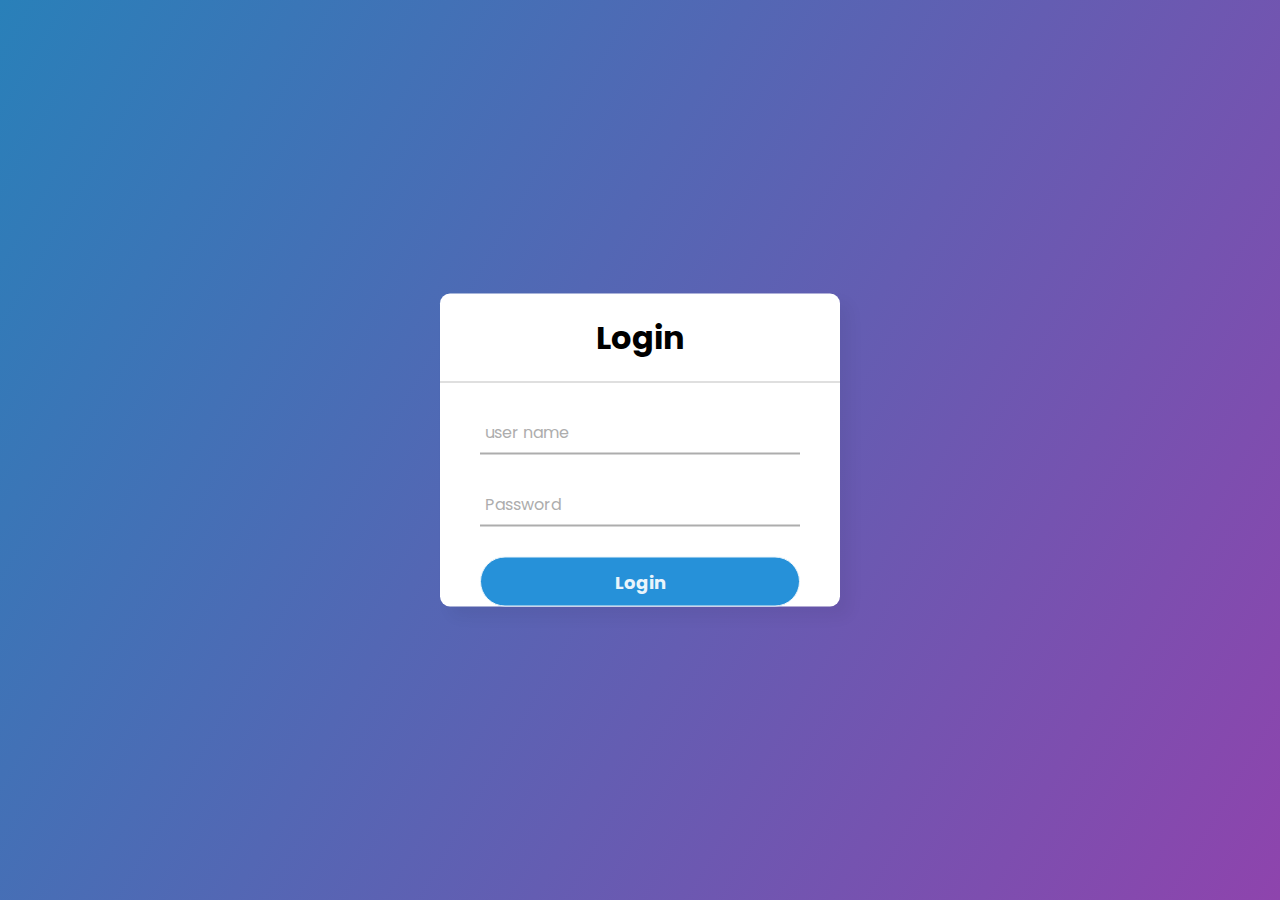
<file: index.html>
<!DOCTYPE html>
<!-- Coding By CodingNepal - youtube.com/codingnepal -->
<html lang="en" dir="ltr">
  <head>
    <meta charset="utf-8">
    <title>Animated Login Form | CodingNepal</title>
    <link rel="stylesheet" href="style.css">
  </head>
  <body>
    <div class="center">
      <h1>Login</h1>
      <form method="post">
        <div class="txt_field">
          <input type="text" required>
          <span></span>
          <label>user name</label>
        </div>
        
        <div class="txt_field">
          <input type="password" required>
          <span></span>
          <label>Password</label>
        </div>
      <input type="submit" class="btn_active" value="Login" onclick="location.href='acc.html';">
        </div>
      </form>
    </div>
  </body>
</html>
</file>
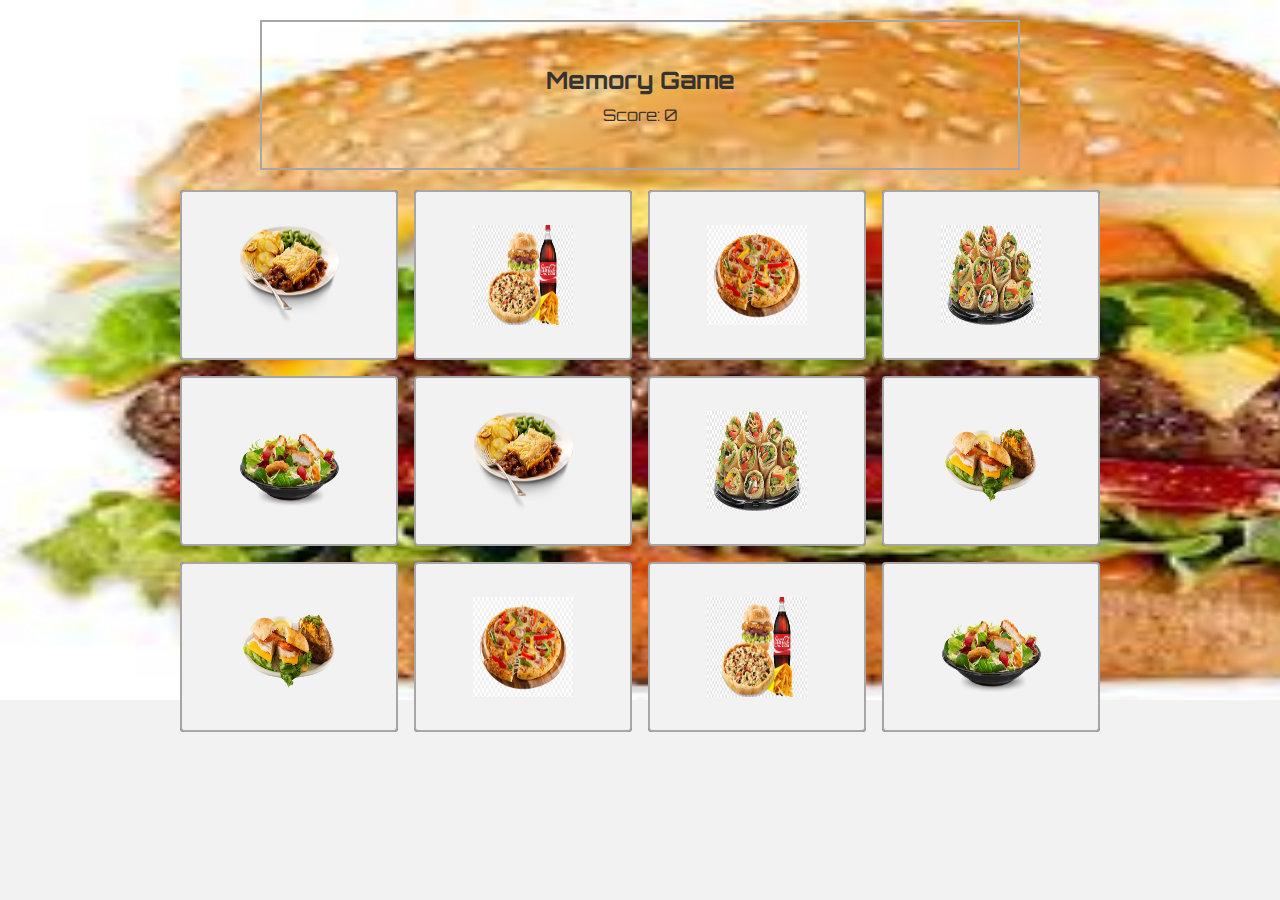
<file: acc.html>
<!DOCTYPE html>
<html lang="en">
<head>
    <meta charset="UTF-8">
    <meta http-equiv="X-UA-Compatible" content="IE=edge">
    <meta name="viewport" content="width=device-width, initial-scale=1.0">
    <title>Memory Game</title>
    <link rel="stylesheet" href="css/style.css">
    <link rel="preconnect" href="https://fonts.googleapis.com">
<link rel="preconnect" href="https://fonts.gstatic.com" crossorigin>
<link href="https://fonts.googleapis.com/css2?family=Orbitron&display=swap" rel="stylesheet">
<script defer src="script.js"></script>
</head>

<body>
    <div class="head">
        <h2>Memory Game</h2>
        <div class="score">Score: <span>0</span></div>
    </div>

    <div class="container">
        <div class="cell">
            <div class="front" data-index="1"><img src="css/img/1.png" alt=""></div>
            <div class="back"></div>
        </div>
        <div class="cell">
            <div class="front" data-index="1"><img src="css/img/2.png" alt=""></div>
            <div class="back"></div>
        </div>
        <div class="cell">
            <div class="front" data-index="2"><img src="css/img/3.png" alt=""></div>
            <div class="back"></div>
        </div>
        <div class="cell">
            <div class="front" data-index="2"><img src="css/img/4.png" alt=""></div>
            <div class="back"></div>
        </div>
        <div class="cell">
            <div class="front" data-index="3"><img src="css/img/5.png" alt=""></div>
            <div class="back"></div>
        </div>
        <div class="cell">
            <div class="front" data-index="3"><img src="css/img/6.png" alt=""></div>
            <div class="back"></div>
        </div>
        <div class="cell">
            <div class="front" data-index="4"><img src="css/img/7.png" alt=""></div>
            <div class="back"></div>
        </div>
        <div class="cell">
            <div class="front" data-index="4"><img src="css/img/8.png" alt=""></div>
            <div class="back"></div>
        </div>
        <div class="cell">
            <div class="front" data-index="5"><img src="css/img/9.png" alt=""></div>
            <div class="back"></div>
        </div>
        <div class="cell">
            <div class="front" data-index="5"><img src="css/img/10.png" alt=""></div>
            <div class="back"></div>
        </div>
        <div class="cell">
            <div class="front" data-index="6"><img src="css/img/11.png" alt=""></div>
            <div class="back"></div>
        </div>
        <div class="cell">
            <div class="front" data-index="6"><img src="css/img/12.png" alt=""></div>
            <div class="back"></div>
        </div>
    </div>
</body>
</html>
</file>
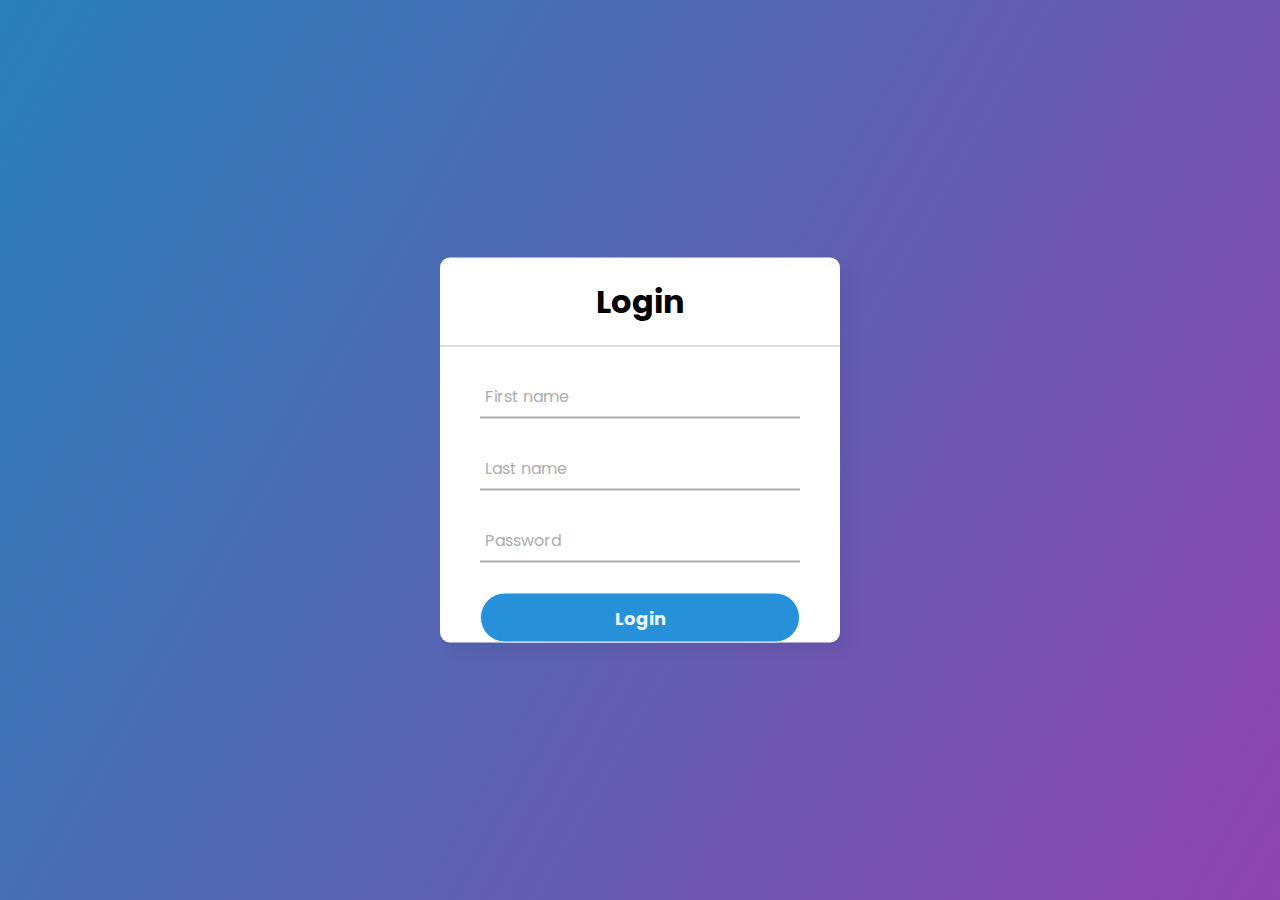
<file: login.html>
<!DOCTYPE html>
<!-- Coding By CodingNepal - youtube.com/codingnepal -->
<html lang="en" dir="ltr">
  <head>
    <meta charset="utf-8">
    <title>Animated Login Form | CodingNepal</title>
    <link rel="stylesheet" href="style.css">
  </head>
  <body>
    <div class="center">
      <h1>Login</h1>
      <form method="post">
        <div class="txt_field">
          <input type="text" required>
          <span></span>
          <label>First name</label>
        </div>
        <div class="txt_field">
          <input type="text" required>
          <span></span>
          <label>Last name</label>
        </div>
        <div class="txt_field">
          <input type="password" required>
          <span></span>
          <label>Password</label>
        </div>
      <input type="submit" class="btn_active" value="Login" onclick="location.href='index.html';">
        </div>
      </form>
    </div>
  </body>
</html>
</file>
<file: style.css>
@import url('https://fonts.googleapis.com/css2?family=Noto+Sans:wght@700&family=Poppins:wght@400;500;600&display=swap');
*{
  margin: 0;
  padding: 0;
  box-sizing: border-box;
  font-family: "Poppins", sans-serif;
}
body{
  margin: 0;
  padding: 0;
  background: linear-gradient(120deg,#2980b9, #8e44ad);
  height: 100vh;
  overflow: hidden;
}
.center{
  position: absolute;
  top: 50%;
  left: 50%;
  transform: translate(-50%, -50%);
  width: 400px;
  background: white;
  border-radius: 10px;
  box-shadow: 10px 10px 15px rgba(0,0,0,0.05);
}
.center h1{
  text-align: center;
  padding: 20px 0;
  border-bottom: 1px solid silver;
}
.center form{
  padding: 0 40px;
  box-sizing: border-box;
}
form .txt_field{
  position: relative;
  border-bottom: 2px solid #adadad;
  margin: 30px 0;
}
.txt_field input{
  width: 100%;
  padding: 0 5px;
  height: 40px;
  font-size: 16px;
  border: none;
  background: none;
  outline: none;
}
.txt_field label{
  position: absolute;
  top: 50%;
  left: 5px;
  color: #adadad;
  transform: translateY(-50%);
  font-size: 16px;
  pointer-events: none;
  transition: .5s;
}
.txt_field span::before{
  content: '';
  position: absolute;
  top: 40px;
  left: 0;
  width: 0%;
  height: 2px;
  background: #2691d9;
  transition: .5s;
}
.txt_field input:focus ~ label,
.txt_field input:valid ~ label{
  top: -5px;
  color: #2691d9;
}
.txt_field input:focus ~ span::before,
.txt_field input:valid ~ span::before{
  width: 100%;
}
.pass{
  margin: -5px 0 20px 5px;
  color: #a6a6a6;
  cursor: pointer;
}
.pass:hover{
  text-decoration: underline;
}
input[type="submit"]{
  width: 100%;
  height: 50px;
  border: 1px solid;
  background: #2691d9;
  border-radius: 25px;
  font-size: 18px;
  color: #e9f4fb;
  font-weight: 700;
  cursor: pointer;
  outline: none;
}
input[type="submit"]:hover{
  border-color: #2691d9;
  transition: .5s;
}
.signup_link{
  margin: 30px 0;
  text-align: center;
  font-size: 16px;
  color: #666666;
}
.signup_link a{
  color: #2691d9;
  text-decoration: none;
}
.signup_link a:hover{
  text-decoration: underline;
}
</file>
<file: css/style.css>
* {
  padding: 0;
  margin: 0;
  box-sizing: border-box;
}
body {
  background-color: #f2f2f2;
  background-image: url('img/images.jpg');
  background-size: auto;
  background-repeat: no-repeat;
  background-size: 1500px 700px;
}

.head {
  max-width: 480px;
  border: 2px solid #a6a6a6;
  margin: auto;
  height: 150px;
  display: flex;
  justify-content: center;
  align-items: center;
  flex-direction: column;
  margin-top: 20px;
  font-family: "Orbitron", sans-serif;
  color: #333;
}

.score {
  margin-top: 10px;
}

.container {
  max-width: 960px;
  display: grid;
  grid-template-columns: repeat(3, auto);
  gap: 1rem;
  margin: auto;
  padding: 20px;
}

.cell div {
  height: 130px;
  border-radius: 4px;
}

.cell {
  position: relative;
  cursor: pointer;
}

.front {
  position: absolute;
  height: 100%;
  width: 100%;
  display: flex;
  justify-content: center;
  align-items: center;
  border: 2px solid #a6a6a6;
  background-color: #f2f2f2;
  transform: rotateY(90deg);
}

.back {
  background-color: #333;
}

img {
  height: 100px;
  width: 100px;
}

.flip {
  transform: rotateY(0deg);
}
.match {
  transform: rotateY(0deg);
}

.show {
  transform: rotateY(0deg);
}

@media screen and (min-width: 770px) {
  .head {
    max-width: 760px;
  }

  .container {
    grid-template-columns: repeat(4, auto);
  }

  .cell div {
    height: 170px;
  }
  
}
</file>
